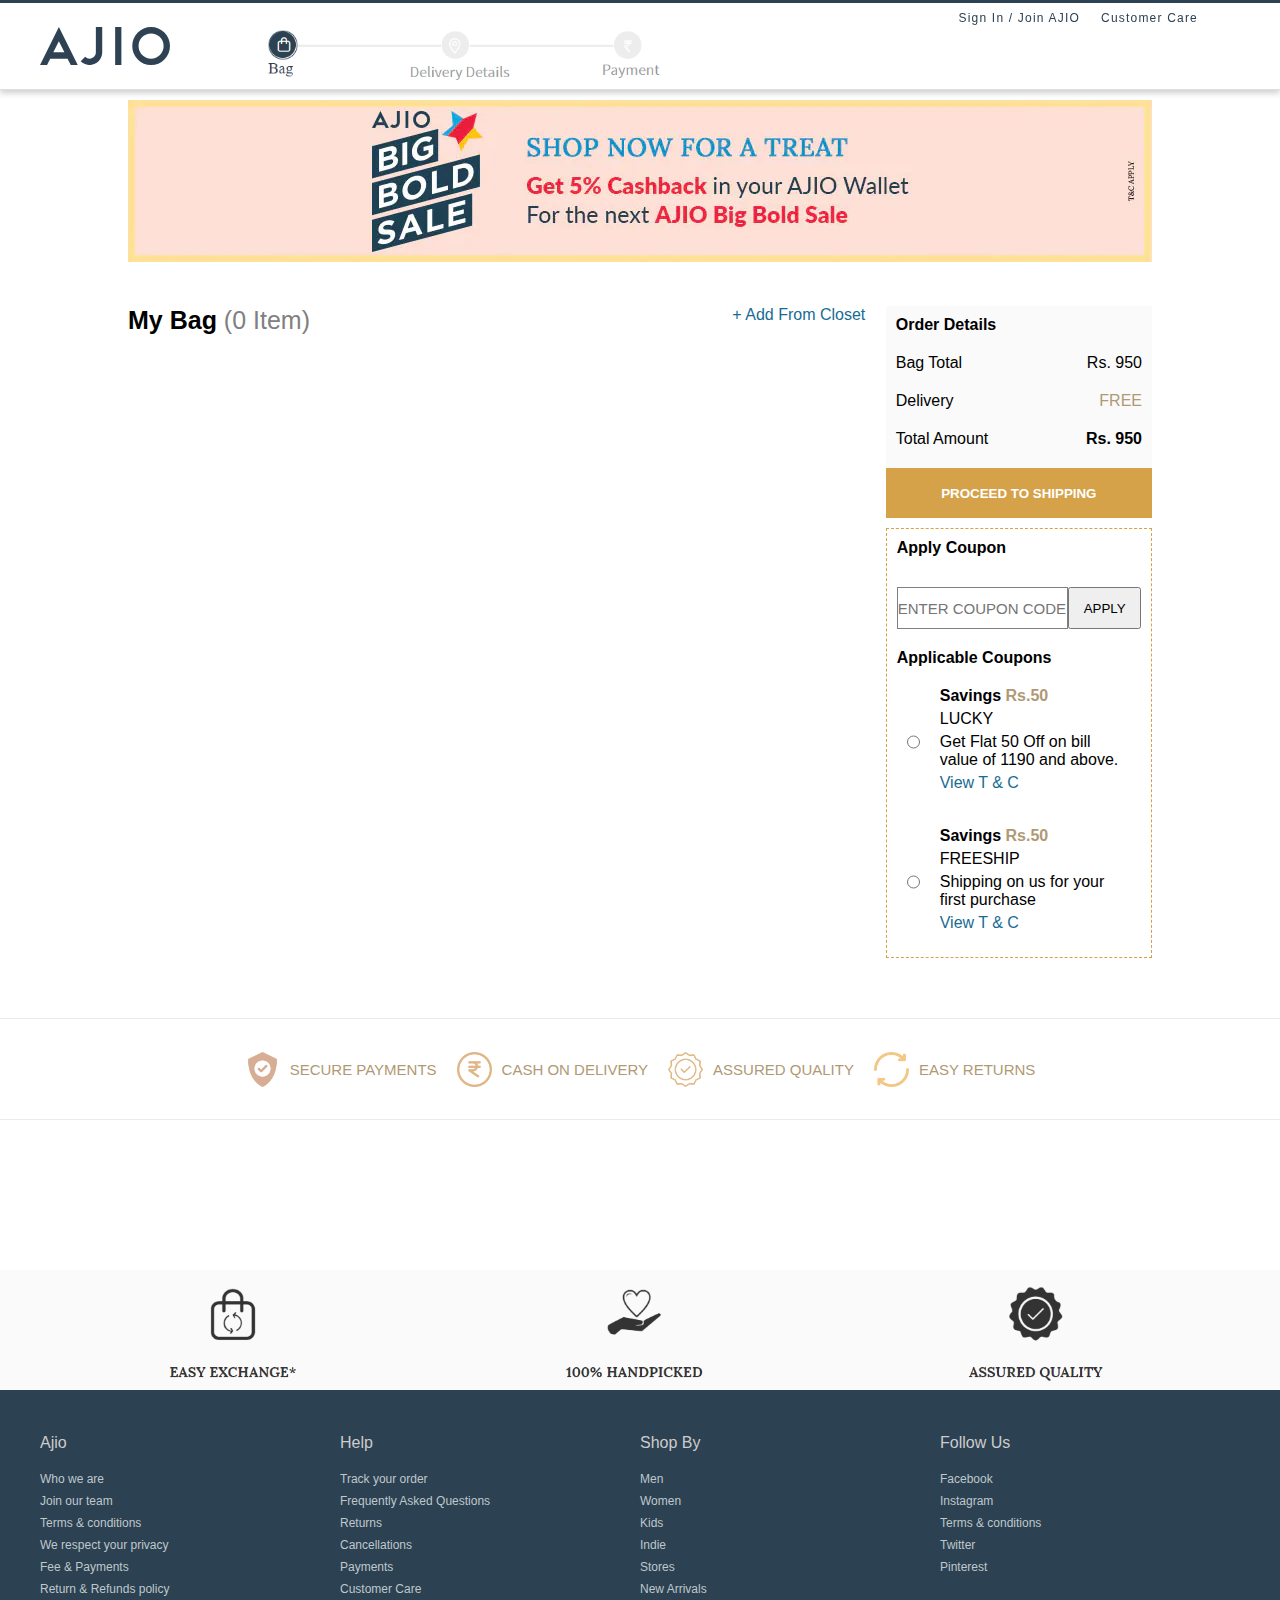
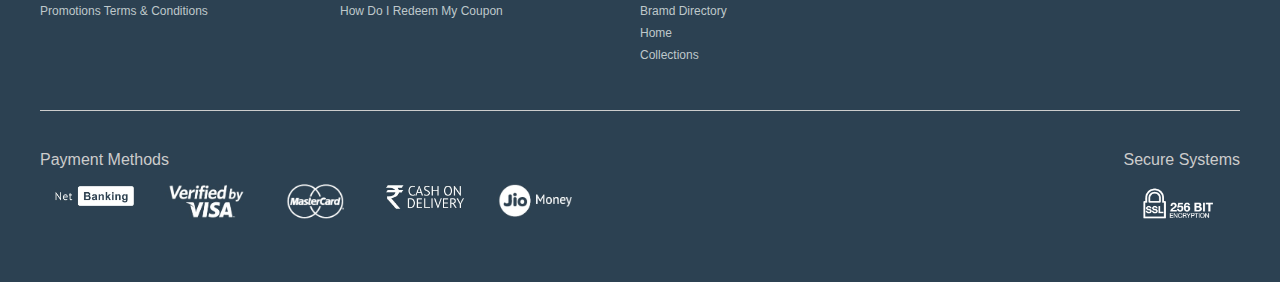
<file: cart.html>
<!DOCTYPE html>
<html lang="en">

<head>
    <meta charset="UTF-8">
    <meta http-equiv="X-UA-Compatible" content="IE=edge">
    <meta name="viewport" content="width=device-width, initial-scale=1.0">
    <title>Your Shopping Bag | AJIO</title>

    <link rel="stylesheet" href="css/style.css">
    <link rel="stylesheet" href="css/cart.css">
    <link rel="shortcut icon" href="images/favicon.ico" type="image/x-icon">
</head>


<body>
    <div class="header-container">
        <header>
            <div class="signin-customer-care">
                <ul>
                    <li>
                        <a href="#" id="username"></a>
                    </li>
                    <li onclick="showBox()">
                        <p id="signin">Sign In / Join AJIO</p>
                    </li>
                    <li onclick="signOut()">
                        <p id="signout">Sign Out</p>
                    </li>
                    <li>
                        <a href="#">Customer Care</a>
                    </li>
                </ul>
            </div>
            <div class="logo-box">
                <a href="index.html">
                    <img class="logo-img" src="images/Ajio-Logo.svg" alt="">
                </a>
            </div>

            <div class="nav">
                <img src="images/header/first.PNG" alt="">
            </div>
        </header>
    </div>

    <!--------------SignIn box start ---------->
    <div class="sign-in-container">
        <div class="sign-in-box">

            <div onclick="hideBox()" class="close">X</div>


            <h2 class="box-heading top">Welocome to AJIO</h2>
            <h3 class="box-heading join">Join/Sign In using</h3>
            <div class="link-box">
                <div class="fb"><img src="images/signInBox/fb.jpg" alt=""> Facebook</div>
                <div class="google"><img src="images/signInBox/google.jpg" alt=""> Google</div>
            </div>
            <div class="or">Or</div>
            <div class="line left"></div>
            <div class="line right"></div>
            <h3 class="box-heading small" id="inputHeading">Enter Mobile Number*</h3>

            <p id="warning"></p>
            <input type="text" id="number"><br>
            <div class="hide input-container" id="inputCont">
                <div class="radioBox" id="radioBox">Gender:
                    <label>
                        <input type="radio" name="radio-button" value="no" />
                        <span>Female</span>
                    </label>

                    <label>
                        <input type="radio" name="radio-button" value="no" />
                        <span>Male</span>
                    </label>
                </div>
                <input type="text" id="name" placeholder="Name"><br>
                <input type="text" id="email" placeholder="Email"><br>
                <input type="password" id="password" placeholder="Password">
            </div>
            <button onclick="goToSignUP()" class="continue" id="continueBtn">CONTINUE</button>
            <h3 class="box-heading lite">By Signing in, I agree to <span class="blue-span">Term and Conditions.</span>
            </h3>
        </div>
    </div>
    <!--------------SignIn box end ------------>
    <!-- Quantity popup starts -->

    <div class="quantity-container">
        <div class="quantity-box">
            <div class="sel-size">Select Size</div>

            <div class="size">
                <div class="sz" id="s">
                    <p>S</p>
                </div>
                <div class="sz" id="m">
                    <p>M</p>
                </div>
                <div class="sz" id="l">
                    <p>L</p>
                </div>
                <div class="sz" id="xl">
                    <p>XL</p>
                </div>
            </div>


            <div class="sel-quat">Select Quantity</div>
            <div class="quantity-change">
                <div id="minus" onclick="decrease_quantity()">-</div>
                <div class="size">
                    <div class="sz qant">
                        <p>1</p>
                    </div>
                </div>
                <div id="add" onclick="increase_quantity()">+</div>
            </div>

            <div class="update-quantity" onclick="update_and_close(this.id)">UPDATE</div>
        </div>
    </div>

    <!-- Quantity popup ends -->

    <div id="blank"></div>


    <div id="ad">
        <img src="images/cart_images/cart2.webp" alt="">
    </div>

    <div class="empty-cart">
        <div class="empty-bag">Your Shopping Bag is Empty!</div>
        <div class="continue-shop-button" onclick="continue_shopping()">CONTINUE SHOPPING</div>
    </div>

    <div id="cart-product">
        <div class="column-1">
            <div class="bag-count">
                <div>My Bag <span id="item-count">(0 Item)</span></div>
                <div class="add-closet">+ Add From Closet</div>
            </div>
            <div id="item-card">
                <!-- <div class="product-show">
                    <img src="images/procuct_1_images/rayban3" alt="">
                    <a href="">Ray Ban - 0RB3671186/3160 UV-Protected Full-Rim Shield Sunglasses</a>
                    <div class="product-size">Size <span>OS</span> &or;</div>
                    <div class="cart-qty">Qty <span> 1</span> &or;</div>
                    <div class="delete">Delete</div>
                    <div class="amount">
                        <div class="total-amount">Rs. 950</div>
                        <div class="move">Move To Closet</div>
                    </div>
                </div> -->
            </div>
            <div class="add-more"></div>
        </div>
        <div class="column-2">
            <div class="bill">
                <div>Order Details</div>
                <div class="bag-total bill-card">
                    <div>Bag Total</div>
                    <div id="bag-item-amount">Rs. 950</div>
                </div>
                <div class="bag-delivery bill-card">
                    <div>Delivery</div>
                    <div id="bag-delivery-amount">FREE</div>
                </div>
                <div class="bag-total bill-card">
                    <div>Total Amount</div>
                    <div id="bag-total-amount">Rs. 950</div>
                </div>
                <button id="proceed-to-ship" onclick="open1()">PROCEED TO SHIPPING</button>
            </div>
            <div id="coupon">
                <div class="coupon-info">Apply Coupon</div>
                <div class="coupon-input">
                    <input type="text" placeholder="ENTER COUPON CODE" />
                    <button class="apply-coupon">APPLY</button>
                </div>

                <div class="coupon-available">
                    <div class="coupon-info">Applicable Coupons</div>
                    <div class="coupon-show">
                        <input type="radio" id="coupon1" name="coupon">
                        <label for="coupon">
                            <div class="coupon-saving">Savings <span>Rs.50</span></div>
                            <div>LUCKY</div>
                            <div>Get Flat 50 Off on bill value of 1190 and above.</div>
                            <div class="link">View T & C</div>
                        </label>
                    </div>
                    <div class="coupon-show">
                        <input type="radio" id="coupon1" name="coupon">
                        <label for="coupon">
                            <div class="coupon-saving">Savings <span>Rs.50</span> </div>
                            <div>FREESHIP</div>
                            <div>Shipping on us for your first purchase</div>
                            <div class="link">View T & C</div>
                        </label>
                    </div>
                </div>
            </div>
        </div>
    </div>

    <div class="bottom-bar">
        <div class="bottom-bar-info">
            <img src="images/cart_images/secure-payment.png" alt="">
            <div>SECURE PAYMENTS</div>
        </div>
        <div class="bottom-bar-info">
            <img src="images/cart_images/rupee.png" alt="">
            <div>CASH ON DELIVERY</div>
        </div>
        <div class="bottom-bar-info">
            <img src="images/cart_images/quality.png" alt="">
            <div>ASSURED QUALITY</div>
        </div>
        <div class="bottom-bar-info">
            <img src="images/cart_images/return.png" alt="">
            <div>EASY RETURNS</div>
        </div>
    </div>
    <!---------------------- Footer start ----------------->
    <footer>
        <div><img style="min-width:1263px; width: 100%;" src="images/stripe/above-footer.png" alt=""></div>
        <div class="menu_item">
            <div class="item_list">
                <div class="headline">Ajio</div>
                <div class="ftr_items">
                    <a href="">Who we are</a>
                    <a href="">Join our team</a>
                    <a href="">Terms & conditions</a>
                    <a href="">We respect your privacy</a>
                    <a href="">Fee & Payments</a>
                    <a href="">Return & Refunds policy</a>
                    <a href="">Promotions Terms & Conditions</a>
                </div>
            </div>
            <div class="item_list">
                <div class="headline">Help</div>
                <div class="ftr_items">
                    <a href="">Track your order</a>
                    <a href="">Frequently Asked Questions</a>
                    <a href="">Returns</a>
                    <a href="">Cancellations</a>
                    <a href="">Payments</a>
                    <a href="">Customer Care</a>
                    <a href="">How Do I Redeem My Coupon</a>
                </div>
            </div>
            <div class="item_list">
                <div class="headline">Shop By</div>
                <div class="ftr_items">
                    <a href="">Men</a>
                    <a href="">Women</a>
                    <a href="">Kids</a>
                    <a href="">Indie</a>
                    <a href="">Stores</a>
                    <a href="">New Arrivals</a>
                    <a href="">Bramd Directory</a>
                    <a href="">Home</a>
                    <a href="">Collections</a>
                </div>
            </div>
            <div class="item_list">
                <div class="headline">Follow Us</div>
                <div class="ftr_items">
                    <a href="">Facebook</a>
                    <a href="">Instagram</a>
                    <a href="">Terms & conditions</a>
                    <a href="">Twitter</a>
                    <a href="">Pinterest</a>
                </div>
            </div>
        </div>

        <div id="payment">
            <div id="payment_method">
                <div class="pay_title">
                    <p>Payment Methods</p>
                </div>
                <div class="pay_logo">
                    <div class="pay_img">
                        <a href=""><img src="images/footer/net_banking.jpg" alt=""></a>
                    </div>
                    <div class="pay_img">
                        <a href=""><img src="images/footer/visa.jpg" alt=""></a>
                    </div>
                    <div class="pay_img">
                        <a href=""><img src="images/footer/master_card.jpg" alt=""></a>
                    </div>
                    <div class="pay_img">
                        <a href=""><img src="images/footer/cash_on_delivery.jpg" alt=""></a>
                    </div>
                    <div class="pay_img">
                        <a href=""><img src="images/footer/jio_money.jpg" alt=""></a>
                    </div>
                </div>
            </div>
            <div id="secure_payment">
                <div class="pay_title">
                    <p>Secure Systems</p>
                </div>
                <div class="pay_img">
                    <a href="">
                        <img class="ssl-img" src="images/footer/ssl.png" alt="">
                    </a>
                </div>
            </div>
        </div>
    </footer>
    <!--------------------- Footer end ------------------->
</body>

</html>

<script src="js/cart.js"></script>
<script src="js/header.js"></script>
</file>
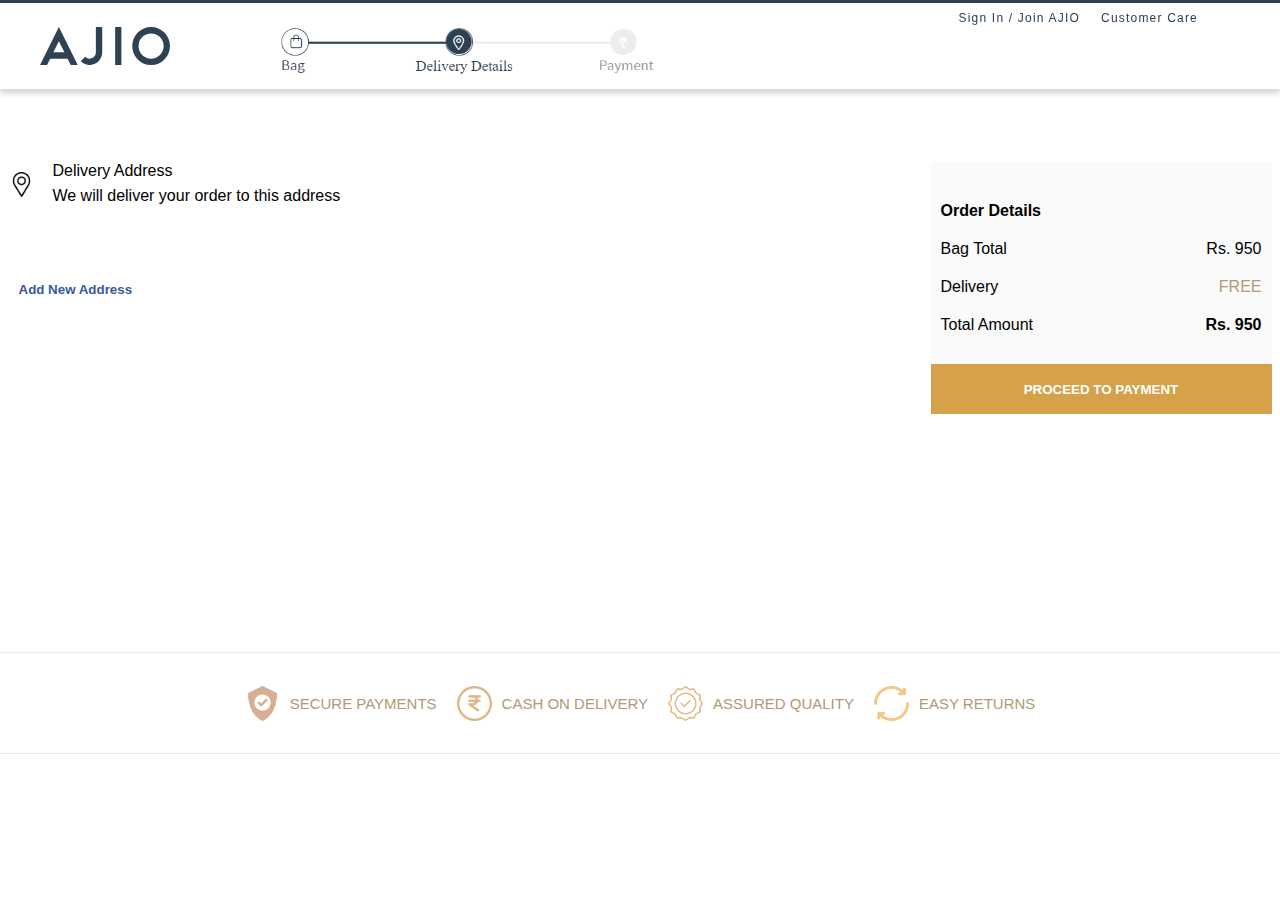
<file: cart_details.html>
<!DOCTYPE html>
<html lang="en">

<head>
    <title>Cart Details</title>
    <link rel="stylesheet" href="css/style.css">
    <link rel="stylesheet" href="css/cart_details.css">
    <link rel="shortcut icon" href="images/favicon.ico" type="image/x-icon">
    <link rel="stylesheet" href="https://use.fontawesome.com/releases/v5.15.3/css/all.css"
        integrity="sha384-SZXxX4whJ79/gErwcOYf+zWLeJdY/qpuqC4cAa9rOGUstPomtqpuNWT9wdPEn2fk" crossorigin="anonymous">
</head>

<body>
    <div class="header-container">
        <header>
            <div class="signin-customer-care">
                <ul>
                    <li>
                        <a href="#" id="username"></a>
                    </li>
                    <li onclick="showBox()">
                        <p id="signin">Sign In / Join AJIO</p>
                    </li>
                    <li onclick="signOut()">
                        <p id="signout">Sign Out</p>
                    </li>
                    <li>
                        <a href="#">Customer Care</a>
                    </li>
                </ul>
            </div>
            <div class="logo-box">
                <a href="index.html">
                    <img class="logo-img" src="images/Ajio-Logo.svg" alt="">
                </a>
            </div>

            <div class="nav">
                <img src="images/header/two.PNG" alt="">
            </div>
        </header>
    </div>

    <!--------------SignIn box start ---------->
    <div class="sign-in-container">
        <div class="sign-in-box">

            <div onclick="hideBox()" class="close">X</div>


            <h2 class="box-heading top">Welocome to AJIO</h2>
            <h3 class="box-heading join">Join/Sign In using</h3>
            <div class="link-box">
                <div class="fb"><img src="images/signInBox/fb.jpg" alt=""> Facebook</div>
                <div class="google"><img src="images/signInBox/google.jpg" alt=""> Google</div>
            </div>
            <div class="or">Or</div>
            <div class="line left"></div>
            <div class="line right"></div>
            <h3 class="box-heading small" id="inputHeading">Enter Mobile Number*</h3>

            <p id="warning"></p>
            <input type="text" id="number"><br>
            <div class="hide input-container" id="inputCont">
                <div class="radioBox" id="radioBox">Gender:
                    <label>
                        <input type="radio" name="radio-button" value="no" />
                        <span>Female</span>
                    </label>

                    <label>
                        <input type="radio" name="radio-button" value="no" />
                        <span>Male</span>
                    </label>
                </div>
                <input type="text" id="name" placeholder="Name"><br>
                <input type="text" id="email" placeholder="Email"><br>
                <input type="password" id="password" placeholder="Password">
            </div>
            <button onclick="goToSignUP()" class="continue" id="continueBtn">CONTINUE</button>
            <h3 class="box-heading lite">By Signing in, I agree to <span class="blue-span">Term and Conditions.</span>
            </h3>
        </div>
    </div>
    <!--------------SignIn box end ------------>
    <!-- main body container starts -->

    <div class="main-container">
        <div class="del-address">
            <div class="address-show">
                <img src="images/cart_images/placeholder.png" alt="">
                <div>
                    <div>Delivery Address</div>
                    <div>We will deliver your order to this address</div>
                </div>
            </div>
            <div id="new_address"></div>
            <button id="add-new-address">Add New Address</button>
        </div>
        <div class="total-bill">
            <div class="bill">
                <div>Order Details</div>
                <div class="bag-total bill-card">
                    <div>Bag Total</div>
                    <div id="bag-item-amount">Rs. 950</div>
                </div>
                <div class="bag-delivery bill-card">
                    <div>Delivery</div>
                    <div id="bag-delivery-amount">FREE</div>
                </div>
                <div class="bag-total bill-card">
                    <div>Total Amount</div>
                    <div id="bag-total-amount">Rs. 950</div>
                </div>
                <button onclick="goToPayment()" id="proceed-to-ship">PROCEED TO PAYMENT</button>
            </div>
        </div>
    </div>

    <!-- main body container ends -->

    <!-- Address add/update pop up starts -->

    <div class="change_address">
        <div class="container">
            <h1 id="close">+</h1>
            <h3>Add new address</h3>
            <form>
                <div class="inputbox">
                    <input id="input1" type="text" autocomplete="no" placeholder="Name*">
                </div>
                <div class="inputbox">
                    <input id="input2" type="number" value="Shubahm" placeholder="Mobile*">
                </div>
                <div class="inputbox">
                    <input id="input3" type="text" value="8954686319" placeholder="Pincode*">
                </div>
                <div class="inputbox">
                    <input id="input4" type="text" placeholder="Locality / Area / Street*">
                </div>
                <div class="inputbox">
                    <input id="input5" type="text" placeholder="Flat Number / Building Name*">
                </div>
                <div class="inputbox">
                    <input id="input6" type="text" placeholder="Landmark">
                </div>
                <div class="inputbox">
                    <input id="input7" type="text" placeholder="District / City*">
                </div>
                <div class="inputbox">
                    <input id="input8" type="text" placeholder="State*">
                </div>
                <div>
                    <h4>Address Type</h4>
                    <div>
                        <input type="radio"> Home
                        <input type="radio"> Work
                        <input type="radio"> Others
                    </div>
                    <div>
                        <input type="checkbox"> Make as default Address
                    </div>
                </div>
            </form>
            <div>
                <button id="button">Add</button>
                <button onclick="closePage()">Save</button>
            </div>
        </div>
    </div>

    <!-- Address add/update pop up ends -->
    <footer>
        <div class="bottom-bar">
            <div class="bottom-bar-info">
                <img src="images/cart_images/secure-payment.png" alt="">
                <div>SECURE PAYMENTS</div>
            </div>
            <div class="bottom-bar-info">
                <img src="images/cart_images/rupee.png" alt="">
                <div>CASH ON DELIVERY</div>
            </div>
            <div class="bottom-bar-info">
                <img src="images/cart_images/quality.png" alt="">
                <div>ASSURED QUALITY</div>
            </div>
            <div class="bottom-bar-info">
                <img src="images/cart_images/return.png" alt="">
                <div>EASY RETURNS</div>
            </div>
        </div>
    </footer>
</body>


</html>
<script>
    var btn = document.getElementById("add-new-address").addEventListener('click', function () {
        document.querySelector('.change_address').style.display = 'flex'
    })

    let close = document.getElementById('close');
    close.addEventListener('click',closePage);
    function closePage(){
        document.querySelector('.change_address').style.display = 'none'
    }

    var button = document.getElementById('button')
    var new_address = document.getElementById('new_address')
    var id = 0

    function taking_input() {
        var name = document.getElementById('input1').value
        var mobile = document.getElementById('input2').value
        var pincode = document.getElementById('input3').value
        var locality = document.getElementById('input4').value
        var flat = document.getElementById('input5').value
        var landmark = document.getElementById('input6').value
        var city = document.getElementById('input7').value
        var state = document.getElementById('input8').value
        id++
        var div = document.createElement('div')
        div.setAttribute('class', 'address_grid')
        div.innerHTML =
            `<h4>${name}</h4>
            <p>${flat}, ${landmark},</p>
            <p>${locality},</p>
            <p>${city}, ${state},</p>
            <p>India - ${pincode}</p>
            <h5>Phone : ${mobile}</h5>`

        if (id <= 6) {
            new_address.appendChild(div)
        }

    }
    button.addEventListener('click', taking_input)

    function goToPayment() {
        let loginUser = JSON.parse(localStorage.getItem('status'));
        if(loginUser[0].login==true){
            window.location.href = 'payment.html'
        }
        else{
            showBox()
        }
    }

    function final_bill() {
        let data = JSON.parse(localStorage.getItem('bill'));
        let total = data[0];
        let del = data[1];
        let total_amount = data[2];

        let bag_total = document.getElementById('bag-item-amount');
        let bag_del = document.getElementById('bag-delivery-amount');
        let bag_final = document.getElementById('bag-total-amount');

        bag_total.innerHTML = `Rs. ${total}`;

        if (del != 'FREE') {
            bag_del.innerHTML = `Rs. ${del}`;
        }
        else {
            bag_del.innerHTML = `${del}`;
        }

        bag_final.innerHTML = `Rs. ${total_amount}`;
    }

    final_bill();
</script>
<script src="js/header.js"></script>
</file>
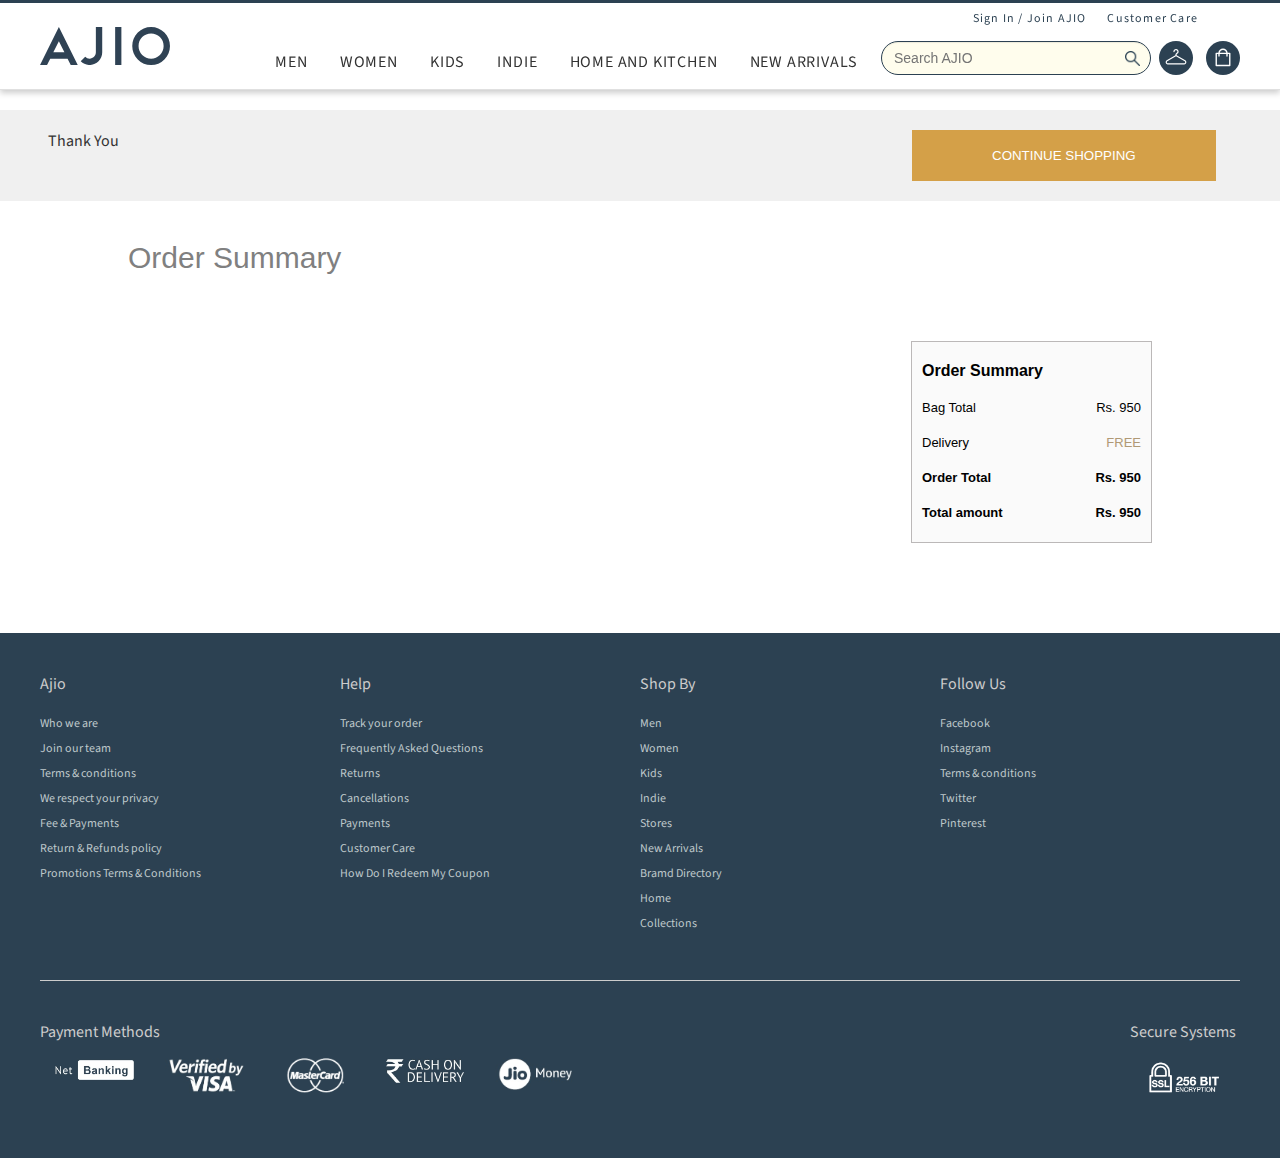
<file: order.html>
<!DOCTYPE html>
<html lang="en">

<head>
    <meta charset="UTF-8">
    <meta http-equiv="X-UA-Compatible" content="IE=edge">
    <meta name="viewport" content="width=device-width, initial-scale=1.0">
    <link href="https://fonts.googleapis.com/css2?family=Source+Sans+Pro:wght@200;300;400;600;700&display=swap"
        rel="stylesheet">
    <link rel="stylesheet" href="css/style.css">
    <link rel="stylesheet" href="css/order.css">
    <link rel="shortcut icon" href="images/favicon.ico" type="image/x-icon">
    <title>Order</title>
</head>

<body>
    <div class="header-container">
        <header>
            <div class="signin-customer-care">
                <ul>
                    <li>
                        <a href="#" id="username"></a>
                     </li>
                    <li onclick="showBox()">
                        <p id="signin" >Sign In / Join AJIO</p>
                     </li>
                    <li onclick="signOut()">
                        <p id="signout" >Sign Out</p>
                     </li>
                    <li>
                        <a href="#">Customer Care</a>
                     </li>
                 </ul>
            </div>
            <div class="logo-box">
                <a href="index.html">
                    <img class="logo-img" src="images/Ajio-Logo.svg" alt="">
                </a>
            </div>

            <div class="nav">
                <div class="left-nav">
                    <ul>
                        <!-- Men Category -->
                        <li onmouseover="showMenu('menItems') " onmouseout="hideMenu('menItems')">
                            <a href="men.html">MEN</a>
                            <div class="hover-menu-container" id="menItems">
                                <div>
                                    <div>
                                        <span>Shop By:</span>
                                    </div>
                                    <div class="cat-dropdown">
                                        <a href="#">CATEGORIES</a>
                                        <div class="content-box" id="catContent">
                                            <div>
                                                <ul><a href="product_page.html" target="blank"> New In: Collections </a></ul>
                                                <ul><a href="#" onclick="setProducts('men','Clothes for Men')"> New In: Clothing </a></ul>
                                                <ul><a href="#" onclick="setProducts('shoes','Footwear for  men')"> New In: Footwear & Accs </a></ul>
                                                <ul><a href="#" onclick="setProducts('men','International brands')"> International Brands </a></ul>
                                                <ul><a href="#" onclick="setProducts('shirts','Western Wear')"> Western Wear
                                                    <li> <a href="product_page.html" target="blank">Jackets & Coats </a></li>
                                                    <li> <a href="#"  href="#" onclick="setProducts('jeans','Jeans')">Jeans </a></li>
                                                    <li> <a href="#" href="#" onclick="setProducts('shirts','Shirts')">Shirts </a></li>
                                                    <li> <a href="#" onclick="setProducts('jeans','Jeans')">Shorts & 3/4ths </a></li>
                                                    <li> <a href="#" href="#" onclick="setProducts('shirts','T-shirts/Shirts')">Sweatshirts & Hoodies </a></li>
                                                    <li> <a href="#" href="#" onclick="setProducts('jeans','Jeans')">Track Pants </a></li>
                                                    <li> <a href="#" href="#" onclick="setProducts('jeans','Jeans')">Trousers & Pants </a></li>
                                                    <li> <a href="#" href="#" onclick="setProducts('shirts','T-shirts/Shirts')">T-Shirts </a></li>
                                                 </a></ul>
                                                <ul><a href="#" onclick="setProducts('kurtas','Kurtas')"> Ethnic & Festive
                                                    <li> <a href="#" onclick="setProducts('kurtas','Kurtas')">Kurtas </a></li>
                                                    <li> <a href="#" onclick="setProducts('kurtas','Kurtas')">Nehru Jackets </a></li>
                                                    <li> <a href="#" href="#" href="#" onclick="setProducts('shirts','Shirts')">Shirts </a></li>
                                                 </a></ul>
                                            </div>
                                            <div>
                                                <ul><a href="#"onclick="setProducts('shoes','Shoes for Men')"> Footwear
                                                    <li> <a href="#" onclick="setProducts('shoes','Shoes for Men')">Casual Shoes </a></li>
                                                    <li> <a href="#" onclick="setProducts('shoes','Shoes for Men')">Flip-Flops & Slippers </a></li>
                                                    <li> <a href="#" onclick="setProducts('shoes','Shoes for Men')">Formal Shoes </a></li>
                                                    <li> <a href="#" onclick="setProducts('shoes','Shoes for Men')">Sandals </a></li>
                                                    <li> <a href="#" onclick="setProducts('shoes','Shoes for Men')">Sneakers </a></li>
                                                    <li> <a href="#" onclick="setProducts('shoes','Shoes for Men')">Sports Shoes </a></li>
                                                 </a></ul>
                                                <ul><a href="#"> Night & Loungwear </a></ul>
                                                <ul><a href="#"> Innerwear
                                                    <li> <a href="#">Briefs </a></li>
                                                    <li> <a href="#">Trunks & Boxers </a></li>
                                                    <li> <a href="#">Vests </a></li>
                                                 </a></ul>
                                            </div>
                                            <div>
                                                <ul><a href="#"> Accessories
                                                    <li> <a href="#">Backpacks </a></li>
                                                    <li> <a href="#">Bag & Wallets </a></li>
                                                    <li> <a href="#">Belts </a></li>
                                                    <li> <a href="#">Caps & Hats </a></li>
                                                    <li> <a href="#">Fashion Accessories </a></li>
                                                    <li> <a href="#">Socks </a></li>
                                                    <li> <a href="#">Sunglasses & Frames </a></li>
                                                    <li> <a href="#">Wallets </a></li>
                                                    <li> <a href="#">Watches </a></li>
                                                 </a></ul>
                                                <ul><a href="#"> Winterwear </a></ul>
                                                <ul><a href="#"> Precious Jewellery </a></ul>
                                                <ul><a href="#"> Home & Kitchen </a></ul>
                                                <ul><a href="#"> Featured
                                                    <li> <a href="#">Bags Under 1499 </a></li>
                                                    <li> <a href="#">Footwear Under 1499 </a></li>
                                                    <li> <a href="#">Jeans Under 1199 </a></li>
                                                    <li> <a href="#">Shorts & 3/4ths Under 699 </a></li>
                                                 </a></ul>
                                            </div>
                                            <div>
                                                <ul><a href="#"> #Ajiorecommends
                                                    <li> <a href="#">Denimology </a></li>
                                                    <li> <a href="#">Graphic Archive </a></li>
                                                    <li> <a href="#">Play Time </a></li>
                                                 </a></ul>
                                            </div>
                                        </div>
                                    </div>
                                    <div class="brands-dropdown" onmouseover="showMenu('manBrandContent')" onmouseout="hideMenu('manBrandContent')">
                                        <a href="#">BRANDS</a>
                                        <div class="content-box brand-content" id="manBrandContent">
                                            <div>
                                                <ul><a href="index.html"> Ajio Own </a></ul>
                                                <ul><a href="#">Ajio Gold Brands</a>
                                                        <li> <a href="#">Armani Exchange </a></li>
                                                        <li> <a href="#">G Star Raw </a></li>
                                                        <li> <a href="#">Gas </a></li>
                                                        <li> <a href="#">Replay</a></li>
                                                        <li> <a href="#">Scotch & Soda</a></li>
                                                        <li> <a href="#">Steve Madden </a></li>
                                                        <li> <a href="#">Superdry</a></li>
                                                    </ul>
                                                <ul><a href="#"> Exclusive Brands</a>
                                                        <li> <a href="#">DNMX </a></li>
                                                        <li> <a href="#">John Players </a></li>
                                                        <li> <a href="#">Netplay</a></li>
                                                        <li> <a href="#">Netplay</a></li>
                                                        <li> <a href="#">Network</a></li>
                                                        <li> <a href="#">Altheory</a></li>
                                                        <li> <a href="#">Teamspirit</a></li>
                                                    </ul>
                                            </div>
                                            <div>
                                                <ul><a href="#"> International brands</a>
                                                        <li> <a href="#">Aeropostale #USA </a></li>
                                                        <li> <a href="#">Alcott #Italy </a></li>
                                                        <li> <a href="#">Brave Soul #UK </a></li>
                                                        <li> <a href="#">French Connection</a></li>
                                                        <li> <a href="#">Guess </a></li>
                                                    </ul>
                                                <ul><a href="#" onclick="setProducts('shoes','Shoes for Men')">Footwear</a>
                                                        <li> <a href="#">ADIDAS</a></li>
                                                        <li> <a href="#">Campus</a></li>
                                                        <li> <a href="#">Crocs</a></li>
                                                        <li> <a href="#">Nike</a></li>
                                                        <li> <a href="#">Puma</a></li>
                                                        <li> <a href="#">Red Tape</a></li>
                                                        <li> <a href="#">Reebok</a></li>
                                                        <li> <a href="#">Sketchers</a></li>
                                                        <li> <a href="#">UCB</a></li>
                                                        <li> <a href="#">Woodland</a></li>
                                                    </ul>
                                            </div>
                                            <div>
                                                <ul><a href="#">Western Wear</a>
                                                        <li> <a href="#">Allen Solly</a></li>
                                                        <li> <a href="#">FLYING MACHINE</a></li>
                                                        <li> <a href="#">GAP</a></li>
                                                        <li> <a href="#">Hubberholme</a></li>
                                                        <li> <a href="#">Jack & Jones</a></li>
                                                        <li> <a href="#">LEVIS</a></li>
                                                        <li> <a href="#">Louis Philippe</a></li>
                                                        <li> <a href="#">Mufti</a></li>
                                                        <li> <a href="#">Peter England</a></li>
                                                        <li> <a href="#">Puma</a></li>
                                                        <li> <a href="#">SPIKAR</a></li>
                                                        <li> <a href="#">Tommy Hilfiger</a></li>
                                                        <li> <a href="#">US Polo Assn</a></li>
                                                        <li> <a href="#">United Colors Of Benetton</a></li>
                                                    </ul>
                                                <ul><a href="#">A-Z Brands</a></ul>
                                            </div>
                                            <div>
                                                <ul><a href="#">Innerwear</a>
                                                        <li> <a href="#">Calvin Klein Underwear</a></li>
                                                        <li> <a href="#">Jockey</a></li>
                                                        <li> <a href="#">LUX Cozi</a></li>
                                                        <li> <a href="#">Playboy</a></li>
                                                </ul>
                                                <ul><a href="#">Accessories</a>
                                                        <li> <a href="#">ADIDAS</a></li>
                                                        <li> <a href="#">Allen Solly</a></li>
                                                        <li> <a href="#">Chris Kate</a></li>
                                                        <li> <a href="#">F Gear</a></li>
                                                        <li> <a href="#">LEVIS</a></li>
                                                        <li> <a href="#">Louis Philippe</a></li>
                                                        <li> <a href="#">Puma</a></li>
                                                        <li> <a href="#">Rayban</a></li>
                                                        <li> <a href="#">United Colors Of Benetton</a></li>
                                                        <li> <a href="#">Van Heusen</a></li>
                                                        <li> <a href="#">Woodland</a></li>
                                                </ul>
                                            </div>
                                        </div>
                                    </div>
                                </div>
                            </div>
                        </li>
                        <!-- Women Category -->
                        <li onmouseover="showMenu('womenItems') " onmouseout="hideMenu('womenItems')">
                            <a href="#">WOMEN</a>
                            <div class="hover-menu-container" id="womenItems">
                                <div>
                                    <div>
                                        <span>Shop By:</span>
                                    </div>
                                    <div class="cat-dropdown">
                                        <a href="#">CATEGORIES</a>
                                        <div class="content-box" id="catContent">
                                            <div>
                                                <ul><a href="#" onclick="setProducts('women','Clothes for women')">NEW In: Collections</a></ul>
                                                <ul><a href="#" onclick="setProducts('women','Clothes for women')">New In: Clothing </a></ul>
                                                <ul><a href="#">New In: Footwear & Accs </a></ul>
                                                <ul><a href="#" onclick="setProducts('women','Clothes for women')">International Brands </a></ul>
                                                <ul><a href="#" onclick="setProducts('women','Clothes for women')">Western Wear</a>
                                                        <li> <a href="#">Tops</a></li>
                                                        <li> <a href="#">T-Shirts</a></li>
                                                        <li> <a href="#">Jeans & Jeggings</a></li>
                                                        <li> <a href="#" onclick="setProducts('dress','Dresses for women')">Dresses</a></li>
                                                        <li> <a href="#">Trousers & Pants</a></li>
                                                        <li> <a href="#">Shirts</a></li>
                                                        <li> <a href="#">Track Pants</a></li>
                                                        <li> <a href="#">Skirts & Shorts</a></li>
                                                        <li> <a href="#">Jackets & Coats</a></li>
                                                        <li> <a href="#" onclick="setProducts('dress','Dresses for women')">Jumpsuits & Playsuits</a></li>
                                                        <li> <a href="#" onclick="setProducts('dress','Dresses for women')">Shrugs & Boleros</a></li>
                                                        <li> <a href="#">Sweatshirts & Hoodies</a></li>
                                                        <li> <a href="#">Sweaters & Cardigans</a></li>
                                                </ul>
                                            </div>
                                            <div>
                                                <ul><a href="#" onclick="setProducts('saree','Ethnic Wear')">Ethnic Wear</a>
                                                        <li> <a href="#" onclick="setProducts('kurtis','Kurtas')">Kurtas </a></li>
                                                        <li> <a href="#">Salwars & Churidars</a></li>
                                                        <li> <a href="#" onclick="setProducts('kurtis','Kurtis')">Kurtis & Tunics</a></li>
                                                        <li> <a href="#" onclick="setProducts('saree','Sarees')">Sarees</a></li>
                                                        <li> <a href="#">Dupattas</a></li>
                                                        <li> <a href="#" onclick="setProducts('dress','Dresses for women')">Dress Material</a></li>
                                                        <li> <a href="#" onclick="setProducts('kurtis','Kurta Suit Sets')">Kurta Suit Sets</a></li>
                                                        <li> <a href="#">Blouses</a></li>
                                                        <li> <a href="#">Leggings</a></li>
                                                        <li> <a href="#">Jackets & Shrugs</a></li>
                                                        <li> <a href="#">Skirt & Ghagras</a></li>
                                                        <li> <a href="#">Shawls & Wraps</a></li>
                                                        <li> <a href="#">Palazzos & Culottes</a></li>
                                                    </ul>
                                                <ul><a href="#">Lingerie Innerwear</a>
                                                        <li> <a href="#">Bras</a></li>
                                                        <li> <a href="#">Panties</a></li>
                                                        <li> <a href="#">Camisoles & Slips</a></li>
                                                </ul>
                                            </div>
                                            <div>
                                                <ul><a href="#">Winterwea</a></ul>
                                                <ul><a href="#">Precious Jewellery</a></ul>
                                                <ul><a href="#">Home & Kitchen</a></ul>
                                                <ul><a href="#">Night & Loungwear</a></ul>
                                                <ul><a href="#">Athleisure</a></ul>
                                                <ul><a href="#">Plus Size</a></ul>
                                                <ul><a href="#">Fusion Wear</a>
                                                        <li> <a href="#" onclick="setProducts('dress','Dresses for women')">Dresses & Growns</a></li>
                                                        <li> <a href="#" onclick="setProducts('kurtis','Kurtas')">Kurtas</a></li>
                                                        <li> <a href="#" onclick="setProducts('kurtis','Kurtis')">Kurtis & Tunics</a></li>
                                                        <li> <a href="#">Pants & Shorts</a></li>
                                                        <li> <a href="#">Jackets & Shrugs</a></li>
                                                        <li> <a href="#">Shirts, Tops & Tunics</a></li>
                                                </ul>
                                                <ul><a href="#">Fashion Jewellery</a></ul>
                                                <ul><a href="#">Bags, Belts & Wallets</a></ul>

                                            </div>
                                            <div>
                                                <ul><a href="#">Footwear</a>
                                                        <li> <a href="#">Casual Shoes</a></li>
                                                        <li> <a href="#">Flat Sandals</a></li>
                                                        <li> <a href="#">Sports Shoes</a></li>
                                                        <li> <a href="#">Flip Flop & Slippers</a></li>
                                                        <li> <a href="#">Heeled Sandals</a></li>
                                                        <li> <a href="#">Heeled Shoes</a></li>
                                                        <li> <a href="#">Boots</a></li>
                                                    </ul>
                                                <ul><a href="#">Sunglasses & Frames</a></ul>
                                                <ul><a href="#">Watches</a></ul>
                                                <ul><a href="#">Featured</a>
                                                    <li><a href="#" onclick="setProducts('dress','Dresses for women')">Dresses Under 999</a></li>
                                                    <li><a href="#">Footwear Under 799</a></li>
                                                    <li><a href="#" onclick="setProducts('saree','Sarees')">Sarees Under 799</a></li>
                                                    <li><a href="#">Tops Under 499</a></li>
                                                </ul>
                                                <ul><a href="#">#Ajiorecommends</a>
                                                    <li><a href="#">Handcrafted Chic</a></li>
                                                    <li><a href="#">Print-Astic All Day</a></li>
                                                </ul>
                                            </div>
                                        </div>
                                    </div>
                                    <div class="brands-dropdown" onmouseover="showMenu('womenBrandContent')" onmouseout="hideMenu('womenBrandContent')">
                                        <a href="#">BRANDS</a>
                                        <div class="content-box brand-content" id="womenBrandContent">
                                            <div>
                                                <ul><a href="#" onclick="setProducts('women','Clothes for women')">AJIO Own</a>
                                                    <li> <a href="#">OUTRYT By Ajio</a></li>
                                                </ul>
                                                <ul><a href="#">Ajio Gold Brands</a>
                                                    <li> <a href="#">Armani Exchange </a></li>
                                                    <li> <a href="#">Dune London</a></li>
                                                    <li> <a href="#">Hunkemoller</a></li>
                                                    <li> <a href="#">Satya Paul</a></li>
                                                    <li> <a href="#">Scotch Soda</a></li>
                                                    <li> <a href="#">Steve Madden </a></li>
                                                    <li> <a href="#">Superdry</a></li>
                                                </ul>
                                                <ul><a href="#">Inernational Brands</a>
                                                    <li> <a href="#">Aeropostale</a></li>
                                                    <li> <a href="#">Brave Soul</a></li>
                                                    <li> <a href="#">Closet London</a></li>
                                                    <li> <a href="#">French Connection</a></li>
                                                    <li> <a href="#">Guess</a></li>
                                                    <li> <a href="#">Point Zero</a></li>
                                                    <li> <a href="#">TALLY WEiJL</a></li>
                                                </ul>
                                            </div>
                                            <div>
                                                <ul><a href="#" onclick="setProducts('women','Clothes for women')">Western Wear</a>
                                                    <li> <a href="#">Gap</a></li>
                                                    <li> <a href="#">Levis</a></li>
                                                    <li> <a href="#">Mark & Spencer</a></li>
                                                    <li> <a href="#">Miss Chase</a></li>
                                                    <li> <a href="#">Nike</a></li>
                                                    <li> <a href="#">Tommy Hilfiger</a></li>
                                                    <li> <a href="#">Vero Moda</a></li>
                                                </ul>
                                                <ul><a href="#" onclick="setProducts('saree','Sarees')">Ethnic Wear</a>
                                                    <li> <a href="#">Alena</a></li>
                                                    <li> <a href="#">Ishin</a></li>
                                                    <li> <a href="#">Jaipur Kurti</a></li>
                                                    <li> <a href="#">Rangmanch By Pantaloons</a></li>
                                                    <li> <a href="#">Biba</a></li>
                                                    <li> <a href="#">Imara</a></li>
                                                    <li> <a href="#">W</a></li>
                                                </ul>
                                                <ul><a href="#">Project Eve</a></ul>
                                                <ul><a href="#">Exclusive Brands</a></ul>

                                            </div>
                                            <div>
                                                <ul><a href="#">Fusion Wear</a>
                                                    <li> <a href="#">Gerua</a></li>
                                                    <li> <a href="#">Global Desi</a></li>
                                                    <li> <a href="#">Indya</a></li>
                                                </ul>
                                                <ul><a href="#">Footwear</a>
                                                    <li> <a href="#">Carlton London</a></li>
                                                    <li> <a href="#">Catwalk</a></li>
                                                    <li> <a href="#">Crocs</a></li>
                                                    <li> <a href="#">Hi Attitude</a></li>
                                                    <li> <a href="#">Marc Loire</a></li>
                                                    <li> <a href="#">Nike</a></li>
                                                    <li> <a href="#">Puma</a></li>
                                                    <li> <a href="#">Sketchers</a></li>
                                                </ul>
                                            </div>
                                            <div>
                                                <ul><a href="#">Accessories</a>
                                                    <li> <a href="#">Baggit</a></li>
                                                    <li> <a href="#">Carprese</a></li>
                                                    <li> <a href="#">Hidesign</a></li>
                                                    <li> <a href="#">Lavie</a></li>
                                                    <li> <a href="#">Mark & Keith</a></li>
                                                    <li> <a href="#">Zaveri Pearls</a></li>
                                                    
                                                </ul>
                                                <ul><a href="#">Lingerie Innerwear</a>
                                                    <li> <a href="#">Enamor</a></li>
                                                    <li> <a href="#">Jockey</a></li>
                                                    <li> <a href="#">Marks & Spencer</a></li>
                                                    <li> <a href="#">Triumph</a></li>
                                                    <li> <a href="#">Zivame</a></li>
                                                </ul>
                                                <ul><a href="#">A-Z Brands</a></ul>
                                            </div>
                                        </div>
                                    </div>
                                </div>
                            </div>
                        </li>
                        <!--  Kids Category -->
                        <li onmouseover="showMenu('kidsItems') " onmouseout="hideMenu('kidsItems')">
                            <a href="#">KIDS</a>
                            <div class="hover-menu-container" id="kidsItems">
                                <div>
                                    <div>
                                        <span>Shop By:</span>
                                    </div>
                                    <div class="cat-dropdown">
                                        <a href="#">CATEGORIES</a>
                                        <div class="content-box" id="catContent">
                                            <div>
                                                <ul><a href="index.html">NEW In: Collections</a></ul>
                                                <ul><a href="#">New In: Footwear & Accs </a></ul>
                                                <ul><a href="#">Innerwear & Sleepwear </a></ul>
                                                <ul><a href="#">Boys</a>
                                                    <li> <a href="#">Denims & Trousers</a></li>
                                                    <li> <a href="#">Joggers & Track Pants</a></li>
                                                    <li> <a href="#">Outerwear</a></li>
                                                    <li> <a href="#">Shirts</a></li>
                                                    <li> <a href="#">Shorts & 3/4ths</a></li>
                                                    <li> <a href="#">T-Shirts</a></li>
                                                </ul>
                                                <ul><a href="#">Shop By Age </a>
                                                    <li> <a href="#">0-2 Years</a></li>
                                                    <li> <a href="#">2-5 Years</a></li>
                                                    <li> <a href="#">5-10 Years</a></li>
                                                    <li> <a href="#">10-14 Years</a></li>
                                                </ul>
                                            </div>
                                            <div>
                                                <ul><a href="#">Featured</a>
                                                    <li> <a href="#">Denims Under 799</a></li>
                                                    <li> <a href="#">Shirts Under 599</a></li>
                                                    <li> <a href="#">Tshirts Under 399</a></li>
                                                </ul>
                                                <ul><a href="#">Girls</a>
                                                    <li> <a href="#">Dresses & Frocks</a></li>
                                                    <li> <a href="#">Jeans & Jeggings</a></li>
                                                    <li> <a href="#">Leggings</a></li>
                                                    <li> <a href="#">Outerwear</a></li>
                                                    <li> <a href="#">Skirts & Shorts</a></li>
                                                    <li> <a href="#">Tops & T-Shirts</a></li>
                                                </ul>
                                                <ul><a href="#">Shop By Age</a>
                                                    <li> <a href="#">2-5 Years</a></li>
                                                    <li> <a href="#">5-10 Years</a></li>
                                                    <li> <a href="#">10-14 Years</a></li>
                                                </ul>
                                                <ul><a href="#">Featured</a>
                                                    <li> <a href="#">Dresses Under 499</a></li>
                                                    <li> <a href="#">Tops Under 300</a></li>
                                                </ul>
                                            </div>
                                            <div>
                                                <ul><a href="#">Baby</a>
                                                    <li><a href="#">Sets</a></li>
                                                </ul>
                                                <ul><a href="#">Toys And Babycare</a>
                                                    <li> <a href="#">Action-Figurine & Collectibles</a></li>
                                                    <li> <a href="#">Creative & Education Toys</a></li>
                                                    <li> <a href="#">Gaming, Robots & Vehicles</a></li>
                                                    <li> <a href="#">Infants Toys</a></li>
                                                    <li> <a href="#">Role & Pretend Play</a></li>
                                                    <li> <a href="#">School, Party Supplies & Books</a></li>
                                                    <li> <a href="#">Soft Toys</a></li>
                                                    <li> <a href="#">Toy-Guns & Accessories</a></li>
                                                </ul>
                                                <ul><a href="#">Collections</a>
                                                    <li> <a href="#">Festive Dresses</a></li>
                                                    <li> <a href="#">Moto Racer</a></li>
                                                </ul>
                                                <ul><a href="#">Ajio Exclusives</a></ul>
                                                <ul><a href="#">Footwear & Accessories</a></ul>
                        
                                            </div>
                                            <div>
                                                <ul><a href="#">Featured</a>
                                                    <li> <a href="#">AJIO OWN</a></li>
                                                    <li> <a href="#">Crocs</a></li>
                                                    <li> <a href="#">Flying Machine Kids</a></li>
                                                    <li> <a href="#">MINI KLUB</a></li>
                                                    <li> <a href="#">Gini & Jony</a></li>
                                                    <li> <a href="#">Hamleys</a></li>
                                                    <li> <a href="#">Mothercare</a></li>
                                                    <li> <a href="#">Marks & Spencer</a></li>
                                                    <li> <a href="#">Pepe Jeans</a></li>
                                                    <li> <a href="#">Peppermint</a></li>
                                                    <li> <a href="#">UCB Kids</a></li>
                                                    <li> <a href="#">U.S.P.A Kids</a></li>
                                                    <li> <a href="#">MILA BABY</a></li>
                                                </ul>
                                                
                                            </div>
                                        </div>
                                    </div>
                                </div>
                            </div>
                        </li>
                         <!-- Indie catagory  -->
                        <li onmouseover="showMenu('indieItems') " onmouseout="hideMenu('indieItems')">
                            <a href="#">INDIE</a>
                            <div class="hover-menu-container" id="indieItems">
                                <div>
                                    <div>
                                        <span>Shop By:</span>
                                    </div>
                                    <div class="cat-dropdown">
                                        <a href="#">CATEGORIES</a>
                                        <div class="content-box" id="catContent">
                                            <div>
                                                <ul><a href="index.html">NEW In: Collections</a></ul>
                                                <ul><a href="#">New In: Sarees</a></ul>
                                                <ul><a href="#">New In: Jewellery</a></ul>
                                                <ul><a href="#">New In: Footwear & Accs</a></ul>
                                                <ul><a href="#">New In: Home</a></ul>
                                                <ul><a href="#">Clothing</a>
                                                    <li> <a href="#">Sarees</a></li>
                                                    <li> <a href="#">Kurtas</a></li>
                                                    <li> <a href="#">Dresses</a></li>
                                                    <li> <a href="#">Tops & Tunics</a></li>
                                                    <li> <a href="#">Dupattas</a></li>
                                                    <li> <a href="#">Dress Materials</a></li>
                                                    <li> <a href="#">Blouses & Blouses Fabrics</a></li>
                                                    <li> <a href="#">Pants, Skirts & Palazzos</a></li>
                                                </ul>
                                                <ul><a href="#">Footwear</a>
                                                    <li> <a href="#">Chappals</a></li>
                                                    <li> <a href="#">Juttis</a></li>
                                                </ul>
                                            </div>
                                            <div>
                                                <ul><a href="#">Fashion Jewellery</a>
                                                    <li> <a href="#">Bangles & Bracelets</a></li>
                                                    <li> <a href="#">Earrings & Rings</a></li>
                                                    <li> <a href="#">Necklaces & Pendants</a></li>
                                                </ul>
                                                <ul><a href="#">Accessories</a>
                                                    <li> <a href="#">Bags & Belts</a></li>
                                                    <li> <a href="#">Shawls & Wraps</a></li>
                                                    <li> <a href="#">Stoles & Scarves</a></li>
                                                </ul>
                                                <ul><a href="#">Menswear</a>
                                                    <li> <a href="#">Kurtas</a></li>
                                                    <li> <a href="#">Nehru Jackets And Ties</a></li>
                                                    <li> <a href="#">Shirts</a></li>
                                                    <li> <a href="#">Footwear</a></li>
                                                </ul>
                                                <ul><a href="#">Home</a></ul>
                                                <ul><a href="#">World Crafts</a></ul>
                                            </div>
                                            <div>
                                                <ul><a href="#">Regional Specialities</a>
                                                    <li><a href="#">Ajrak</a></li>
                                                    <li><a href="#">Bagru</a></li>
                                                    <li><a href="#">Bagh</a></li>
                                                    <li><a href="#">Banaras & Brocades</a></li>
                                                    <li><a href="#">Chanderi & Maheshwari</a></li>
                                                    <li><a href="#">Pochampally Ikat</a></li>
                                                    <li><a href="#">Kalamkari</a></li>
                                                    <li><a href="#">Kerala Kasavu</a></li>
                                                    <li><a href="#">Kosa & Tussar</a></li>
                                                    <li><a href="#">Kullu</a></li>
                                                    <li><a href="#">Kutch Embroidery</a></li>
                                                    <li><a href="#">Linen</a></li>
                                                    <li><a href="#">Orissa Ikat</a></li>
                                                    <li><a href="#">Shibori</a></li>
                                                    <li><a href="#">South Cotton</a></li>
                                                    <li><a href="#">South Silks</a></li>
                                                    <li><a href="#">Tant Tangail & Jamdani</a></li>
                                                </ul>
                                            </div>
                                            <div>
                                                <ul><a href="#">Featured Brands</a>
                                                    <li> <a href="#">Indie Picks</a></li>
                                                    <li> <a href="#">Indie Picks By AJIO</a></li>
                                                    <li> <a href="#">Indie Picks Essentials</a></li>
                                                    <li> <a href="#">Molcha</a></li>
                                                    <li> <a href="#">Pretty Woman</a></li>
                                                    <li> <a href="#">Swadesh</a></li>
                                                    <li> <a href="#">Pothys</a></li>
                                                    <li> <a href="#">Rudrakaashe By MSU</a></li>
                                                </ul>
                                            </div>
                                        </div>
                                    </div>
                                </div>
                            </div>
                        </li>
                         <!-- Home Category -->
                        <li onmouseover="showMenu('homeItems') " onmouseout="hideMenu('homeItems')">
                            <a href="#">HOME AND KITCHEN</a>
                            <div class="hover-menu-container" id="homeItems">
                                <div>
                                    <div>
                                        <span>Shop By:</span>
                                    </div>
                                    <div class="cat-dropdown">
                                        <a href="#">CATEGORIES</a>
                                        <div class="content-box" id="catContent">
                                            <div>
                                                <ul><a href="index.html">NEW In: Home</a></ul>
                                                <ul><a href="#">Bed Linen</a>
                                                    <li> <a href="#">Bedsheets</a></li>
                                                    <li> <a href="#">Bedcover & sets</a></li>
                                                    <li> <a href="#">Blankets, Dohars & Quilts</a></li>
                                                </ul>
                                                <ul><a href="#">Cushions & Covers</a></ul>
                                                <ul><a href="#">Curtains & Accessories</a></ul>
                                                <ul><a href="#">Carpets, Rugs & Dhurries</a></ul>
                                                <ul><a href="#">Dining & Kitchen</a></ul>
                                                <ul><a href="#">Bath</a></ul>
                                                <ul><a href="#">Home Decor</a>
                                                    <li> <a href="#">Aromas & Candles</a></li>
                                                    <li> <a href="#">Artifacts</a></li>
                                                    <li> <a href="#">Wall Arts</a></li>
                                                </ul>
                                                <ul><a href="#">Stationery</a></ul>
                                            </div>
                                            <div>
                                                <ul><a href="#">Featured</a>
                                                    <li> <a href="#">Cushion Covers Under 499</a></li>
                                                    <li> <a href="#">Bedsheets Under 999</a></li>
                                                    <li> <a href="#">Wall Painting Under 499</a></li>
                                                    <li> <a href="#">Curtains Under 1499</a></li>
                                                </ul>
                                            </div>
                                            <div>
                                                <ul><a href="#">Featured Brands</a>
                                                    <li> <a href="#">MUJI</a></li>
                                                    <li> <a href="#">Portico New York</a></li>
                                                    <li> <a href="#">Swayam</a></li>
                                                    <li> <a href="#">Ddecor</a></li>
                                                    <li> <a href="#">Maspar</a></li>
                                                    <li> <a href="#">Saral Home</a></li>
                                                    <li> <a href="#">Story At Home</a></li>
                                                    <li> <a href="#">Houzzcode</a></li>
                                                    <li> <a href="#">Sej By Nisha Gupta</a></li>
                                                    <li> <a href="#">Markhome</a></li>
                                                    <li> <a href="#">Klothe</a></li>
                                                    <li> <a href="#">Ecraft India</a></li>
                                                    <li> <a href="#">Jaipur Fabrics</a></li>
                                                    <li> <a href="#">Rosarahome</a></li>
                                                    <li> <a href="#">Lushhomes</a></li>
                                                    <li> <a href="#">Uniqchoice</a></li>
                                                    <li> <a href="#">Urban Dream</a></li>
                                                    <li> <a href="#">Jaipur Pride</a></li>
                                                    <li> <a href="#">Dhrohar</a></li>
                                                    <li> <a href="#">Chumbak</a></li>
                                                </ul>
                                            </div>
                                        </div>
                                    </div>
                                </div>
                            </div>
                        </li>
                         <!-- New Arrivals -->
                        <li> 
                            <a href="#">NEW ARRIVALS</a>
                         </li>
                     </ul>
                </div>
                
                <div class="right-nav">
                    <div class="search-bar">
                        <input type="text" id="search" placeholder="Search AJIO">
                        <button id="searchBtn">
                            <img src="images/loupe.png" alt="">
                        </button>
                    </div>
                    <div onclick="showBox()" class="nav-icon-box nav-icon-box2">
                        <a href="#">
                            <img src="images/clothes-hanger.svg" alt="">
                        </a>
                    </div>
                    <div class="nav-icon-box">
                        <a href="cart.html">
                            <img src="images/shopping-bag.svg" alt="">
                        </a>
                    </div>
                </div>
            </div>
        </header>
    </div>

    <!--------------SignIn box start ---------->
    <div class="sign-in-container">
        <div class="sign-in-box">

            <div onclick="hideBox()" class="close">X</div>


            <h2 class="box-heading top">Welocome to AJIO</h2>
            <h3 class="box-heading join">Join/Sign In using</h3>
            <div class="link-box">
                <div class="fb"><img src="images/signInBox/fb.jpg" alt=""> Facebook</div>
                <div class="google"><img src="images/signInBox/google.jpg" alt=""> Google</div>
            </div>
            <div class="or">Or</div>
            <div class="line left"></div>
            <div class="line right"></div>
            <h3 class="box-heading small" id="inputHeading">Enter Mobile Number*</h3>

            <p id="warning"></p>
            <input type="text" id="number"><br>
            <div class="hide input-container" id="inputCont">
                <div class="radioBox" id="radioBox">Gender:
                    <label>
                        <input type="radio" name="radio-button" value="no" />
                        <span>Female</span>
                    </label>

                    <label>
                        <input type="radio" name="radio-button" value="no" />
                        <span>Male</span>
                    </label>
                </div>
                <input type="text" id="name" placeholder="Name"><br>
                <input type="text" id="email" placeholder="Email"><br>
                <input type="password" id="password" placeholder="Password">
            </div>
            <button onclick="goToSignUP()" class="continue" id="continueBtn">CONTINUE</button>
            <h3 class="box-heading lite">By Signing in, I agree to <span class="blue-span">Term and Conditions.</span>
            </h3>
        </div>
    </div>
    <!--------------SignIn box end ------------>

    <div class="order-cont">
        <div class="order-text">
            <p id="orderText">Thank You</p>
        </div>
        <div class="btn-cont">
            <button onclick="goToHome()" class="cont-shopping">CONTINUE SHOPPING</button>
        </div>
    </div>

    <!-- ordered summary container start -->

    <div class="order-summary-container">
        <div class="left">
            <div class="text">Order Summary</div>


            <div id="item-card">
                <!-- <div class="product-show">
                    
                    <img src="images/procuct_1_images/rayban3" alt="">
                    
                    <a href="">Ray Ban - 0RB3671186/3160 UV-Protected Full-Rim Shield Sunglasses</a>
                    <div class="product-size">Size <span>M</span> &or;</div>
                    <div class="cart-qty">Qty <span> 1</span> &or;</div>
                    <div class="total-amount">Rs. 950</div>
                </div> -->
            </div>

        </div>

        <div class="right">

            <div class="order-summary">
                <div>Order Summary</div>
                <div class="summary-amount">
                    <div>Bag Total</div>
                    <div id="summary-bag-total">Rs. 950</div>
                </div>
                <div class="summary-amount">
                    <div>Delivery</div>
                    <div id="summary-delivery">FREE</div>
                </div>
                <div class="summary-amount strong">
                    <div>Order Total</div>
                    <div id="summary-total">Rs. 950</div>
                </div>
                <div class="summary-amount strong">
                    <div>Total amount</div>
                    <div id="amount-payable">Rs. 950</div>
                </div>
            </div>
        </div>
    </div>

    <!-- ordered summary container end -->

    <!---------------------- Footer start ----------------->
    <footer>
        <div class="menu_item">
            <div class="item_list">
                <div class="headline">Ajio</div>
                <div class="ftr_items">
                    <a href="">Who we are</a>
                    <a href="">Join our team</a>
                    <a href="">Terms & conditions</a>
                    <a href="">We respect your privacy</a>
                    <a href="">Fee & Payments</a>
                    <a href="">Return & Refunds policy</a>
                    <a href="">Promotions Terms & Conditions</a>
                </div>
            </div>
            <div class="item_list">
                <div class="headline">Help</div>
                <div class="ftr_items">
                    <a href="">Track your order</a>
                    <a href="">Frequently Asked Questions</a>
                    <a href="">Returns</a>
                    <a href="">Cancellations</a>
                    <a href="">Payments</a>
                    <a href="">Customer Care</a>
                    <a href="">How Do I Redeem My Coupon</a>
                </div>
            </div>
            <div class="item_list">
                <div class="headline">Shop By</div>
                <div class="ftr_items">
                    <a href="">Men</a>
                    <a href="">Women</a>
                    <a href="">Kids</a>
                    <a href="">Indie</a>
                    <a href="">Stores</a>
                    <a href="">New Arrivals</a>
                    <a href="">Bramd Directory</a>
                    <a href="">Home</a>
                    <a href="">Collections</a>
                </div>
            </div>
            <div class="item_list">
                <div class="headline">Follow Us</div>
                <div class="ftr_items">
                    <a href="">Facebook</a>
                    <a href="">Instagram</a>
                    <a href="">Terms & conditions</a>
                    <a href="">Twitter</a>
                    <a href="">Pinterest</a>
                </div>
            </div>
        </div>

        <div id="payment">
            <div id="payment_method">
                <div class="pay_title">
                    <p>Payment Methods</p>
                </div>
                <div class="pay_logo">
                    <div class="pay_img">
                        <a href=""><img src="images/footer/net_banking.jpg" alt=""></a>
                    </div>
                    <div class="pay_img">
                        <a href=""><img src="images/footer/visa.jpg" alt=""></a>
                    </div>
                    <div class="pay_img">
                        <a href=""><img src="images/footer/master_card.jpg" alt=""></a>
                    </div>
                    <div class="pay_img">
                        <a href=""><img src="images/footer/cash_on_delivery.jpg" alt=""></a>
                    </div>
                    <div class="pay_img">
                        <a href=""><img src="images/footer/jio_money.jpg" alt=""></a>
                    </div>
                </div>
            </div>
            <div id="secure_payment">
                <div class="pay_title">
                    <p>Secure Systems</p>
                </div>
                <div class="pay_img">
                    <a href="">
                        <img class="ssl-img" src="images/footer/ssl.png" alt="">
                    </a>
                </div>
            </div>
        </div>
    </footer>
    <!--------------------- Footer end ------------------->
</body>
<script src="js/order.js"></script>
<script src="js/header.js"></script>

</html>
</file>
<file: css/style.css>
*{
  margin:0;
  padding:0;
}
.header-container{
  width: 100%;
  min-width: 1264px;
  height: 86px;
  flex-direction: row;
  border-top: solid 3px #2c4152;
  background-color: #fff;
  font-family: 'Source Sans Pro', sans-serif;
  border-bottom: 1px solid #e0e0e0;
  box-shadow: 0 3px 6px 0 rgb(0 0 0 / 20%);
  position: fixed;
  z-index: 101;
}

header{
  width: 1200px;
  transition: all .2s ease-in-out;
  margin: 0 auto;
  position: relative;
  
}
.signin-customer-care{
  float: right;
  margin: 4px 0 11px;
  text-align: right;
  line-height: 23px;
}
ul{
  margin: 0;
  list-style: none;
  
}
.signin-customer-care ul li{
  float: left;
  color: #2c4152;
  letter-spacing: .1em;
  font-size: 12px;
  text-transform: capitalize;
  cursor: pointer;

}
.signin-customer-care>ul>li>a{
  color: #2c4152;
  text-decoration: none;
}
.signin-customer-care>ul>li:hover{
color: #406786;
text-decoration: underline;
}
.signin-customer-care>ul>li>a:hover{
color: #406786;
text-decoration: underline;
}
.signin-customer-care>ul>li:not(:last-child){
  margin-right: 21px;
}
.signin-customer-care>li>p{
  margin: 0 5px;
  font-size: 12px;
}
#signout{
  display: none;
}
.logo-box{
  float: left;
  position: relative;
  width: 10%;
}
.logo-box>a{
  margin-top: 24px;
  display: inline-block;
}
.logo-img{
  width: 130px;
}
.nav{
  display: inline-block;
  width: 90%;
}

.nav a{
  text-decoration: none;
  color: #2c4152;
}
/* left part of nav */
.left-nav{
  float: left;
  margin-top: 10px;
  margin-right: 6px;
  width: 66%;
  text-align: right;
}
 
.left-nav>ul>li{
  display: inline-block;
  text-align: center;
  font-size: 16px;
  letter-spacing: .05em;
  transition: all .2s ease-in-out;
  height: 35px;
  vertical-align: top;
}

.left-nav>ul>li>a:hover{
  font-weight: 900;
  transition: all .2s ease-in-out;
  transition-delay: 0.3s;
  border-bottom: solid 4px #2C4152;
}
.left-nav>ul>li:hover>a{
  border-bottom: solid 4px #2c4152;
  font-weight: 900;
}
.left-nav>ul>li>a{
  height: 35px;
  font-size: 16px;
  color: #333333;
  display: inline-block;
  padding: 0 14.6px;
}

.right-nav{
  width: 359px;
  float: right;
  text-align: right;
}
.search-bar{
  width: 68%;
  position: relative;
  float: left;
}
.search-bar>input{
  font-family: Helvetica,sans-serif;
  font-weight: 300;
  border: 1px solid #2c4152;
  border-radius: 17px;
  width: 100%;
  padding: 0 12px 0 12px;
  background-color: #fffded;
  box-shadow: inset 0 1px 1px rgb(0 0 0 / 8%);
  height: 32px;
  font-size: 14px;
}
.search-bar>button{
   position: absolute;
   top: .5px;
   right: -25px;
   background: none;
   border: none;
   padding: 0;
   height: 33px;
   min-width: 35px;
   border-radius: 50%;
}
.search-bar>button:hover{
  background-color: #EAE9D8;
}
.search-bar>button>img{
  height: 15px;
  margin-top: 4px;
}

.nav-icon-box{
 display: inline-block;
 text-align: center;
 cursor: pointer;
 position: relative;
}
.nav-icon-box2{
  margin-right: 10px;
}
input{
  outline: none;
}
.nav-icon-box>a>img{
  width: 34px;
}


/* hover menu- visible when hover on nav list items */
.hover-menu-container{
  /* visibility: visible; */
  visibility: hidden;
  opacity: 0;
  transition-property: visibility, opacity;
  transition-duration: 0.2s, 0.2s;
  transition-timing-function: ease-in-out, linear;
  transition-delay: 0s, 0.3s;

}

.hover-menu-container>div{
  background-color: #fff;
  position: absolute;
  top: 87px;
  left: 0;
  width: 1160px;
  height: 48px;
  padding: 0 20px;
  display: flex;
  text-align: left;
  align-items: center;
  border-bottom: 1px solid #f0eded;
}
.hover-menu-container>div>div:first-child{
padding-right: 20px;
color: #ccc;
}

.cat-dropdown,.brands-dropdown{
  background-color: #f8f8f8;;
  height: 48px;
  border-right: 3px solid #fff;
  display: flex;
  align-items: center;
  /* transition: all .3s ease-in-out; */
}
.cat-dropdown:hover,.brands-dropdown:hover{
  background-color: #EAEAEA;
  font-weight: 900;
  
}
.hover-menu-container>div>div>a{
  color: #2c4152;
  display: inline-block;
  line-height: 48px;
  padding: 0 10px;
}
.hover-menu-container>ul li a{
  line-height: 48px;
  display: inline-block;
  padding: 0 10px;
  text-decoration: none;
}
/* catergories drop down  */
.content-box{
display: flex;
width: 1160px;
padding: 0 20px;
height: 500px;
position: absolute;
background-color: #fff;
top: 49px;
left: 0;
}

.content-box>div{
width: 300px;
}
.content-box>div>ul{
  font-weight: 700;
  text-transform: uppercase;
  margin: 13px 0;
  font-size: 14px;
}
.content-box>div>ul>a{
  color: #333333;
}
.content-box>div>ul>li:first-child{
  margin-top: 5px;
}
.content-box>div>ul>li{
  font-weight: 500;
  color: #2c4152;
  text-transform: none;
}
.content-box>div>ul>li>a:hover{
  text-decoration: underline;
}
.content-box>div>ul>a:hover{
  color: #2c4152;
}
/* class of brands of menu items, contains all the items in brands*/
.brand-content{
  visibility: hidden;
}


/* --------------------------Main Container That's contain all item below header----------------- */
.main-container{
  position: relative;
  width: 100%;
  min-width: 1263px;
  top: 90px;
}
.main-container>div img{
  display: block;
}

/* slider start -------------------*/
.slidershow{
/* position: relative; */
/* top: 90px; */
/* width: 1263px; */
overflow: hidden;
}
/* .middle{
position: absolute;
top: 50%;
left: 50%;
transform: translate(-50%,-50%);
} */
.middle{
margin: auto;
}
.navigation{
position: relative;
bottom: 8px;
/* left: 50%;
transform: translateX(-50%); */
display: flex;
margin: auto;
width: fit-content;

}
.bar{
width: 50px;
height: 5px;
position: relative;
background-color: #ccc;
border-radius: 5px;
margin: 6px;
cursor: pointer;
transition: 0.4s;
}


input[name="r"]{
  position: absolute;
  visibility: hidden;
}

.slides{
width: 500%;
height: 100%;
display: flex;
}


.slide{
width: 20%;
transition: 0.6s;
}
.slide img{
width: 100%;
}

#r1:checked ~ .s1{
margin-left: 0;
}

#r2:checked ~ .s1{
margin-left: -20%;
}
#r3:checked ~ .s1{
margin-left: -40%;
}
#r4:checked ~ .s1{
margin-left: -60%;
}
#r5:checked ~ .s1{
margin-left: -80%;
}

/* slider end ----------------*/

/* -------------Experience Ajio section Start--------- */

/* for the strip images */
.stripe{
  overflow: hidden;
  /* margin-top: 5px; */
}
  .stripe>img{
      width: 100%;
      min-width: 1263px;
  }
  .stripe>img:hover{
      transform: scale(1.025);
      transition: 1.5s;
  }
  .card-container{
      display: flex;
  }
  /* for all portrait box */
  .box{
      overflow: hidden;
      margin-right: 2px;
      width:25%;
      min-width: 314.25px;;
  }
  .box>img{
      width: 100%;
  }
  .box>img:hover{
      transform: scale(1.025);
      transition: 1.5s;
  }
  .space11{
      height: 11px;
      background-color: #EAEAEA;
  }
  .space-white{
  height: 11px;
  }
  /* ------------ */
  .landscpBox{
      overflow: hidden;
      margin-right: 2px;
      width: 33.33%;
      min-width: 419px;
  }
  .landscpBox>img{
      width: 100%;
  }
  .landscpBox>img:hover{
      transform: scale(1.025);
      transition: 1.5s;
  }
  
  /* second slider start */
  
  input[name="p"]{
      position: absolute;
      visibility: hidden;
  }    
  #p1:checked ~ .s1{
      margin-left: 0;
}

#p2:checked ~ .s1{
  margin-left: -20%;
}
#p3:checked ~ .s1{
  margin-left: -40%;
}
#p4:checked ~ .s1{
  margin-left: -60%;
}
#p5:checked ~ .s1{
  margin-left: -80%;
}
/* second slider end */
/* third slider start */

input[name="q"]{
  position: absolute;
  visibility: hidden;
}    
#q1:checked ~ .s1{
  margin-left: 0;
}

#q2:checked ~ .s1{
  margin-left: -20%;
}
#q3:checked ~ .s1{
  margin-left: -40%;
}
#q4:checked ~ .s1{
  margin-left: -60%;
}
#q5:checked ~ .s1{
  margin-left: -80%;
}
/* third slider end */
/* fourth slider start */

input[name="s"]{
  position: absolute;
  visibility: hidden;
}    
#s1:checked ~ .s1{
  margin-left: 0;
}

#s2:checked ~ .s1{
  margin-left: -20%;
}
#s3:checked ~ .s1{
  margin-left: -40%;
}
#s4:checked ~ .s1{
  margin-left: -60%;
}
#s5:checked ~ .s1{
  margin-left: -80%;
}
/*fourth slider end */


/*---------Footer start-------------  */
footer {
  background-color: #2C4152;
  position: relative;
  top: 90px;
  min-width: 1263px;
  font-family: 'Source Sans Pro', sans-serif;
}


.menu_item {
  display: flex;
  flex-direction: row;
  color: #CCCCCC;
  border-bottom: 1px solid #ccc;
  padding: 40px 0;
  margin-bottom: 40px;
  width: 1200px;
  margin: auto;
}

.item_list {
  display: flex;
  flex-direction: column;
  width: 25%;
}

.ftr_items {
  display: flex;
  flex-direction: column;
}

.headline {
  font-size: 16px;
  margin-bottom: 20px;
}

.ftr_items > a {
  text-decoration: none;
  color: #bfc8cb;
  margin-bottom: 8px;
  font-size: 12px;
  
}
.ftr_items>a:hover{
  text-decoration: underline;
}

#payment {
  display: flex;
  flex-direction: row;
  justify-content: space-between;
  padding: 40px 0;
  width: 1200px;
  margin: auto;
}

.pay_img {
  width: 80px;
  margin: 15px;
}

.pay_img > a > img {
  width: 100%;
}

.pay_logo {
  display: flex;
  flex-direction: row;
}

.pay_title {
  font-size: 16px;
  color: #ccc
}

/*---------Footer End-------------  */
@media only screen and (max-width: 1199px) {
  .header-container{
      position: static;
  }
  .main-container{
      position: static;
  }
  .navigation{
      position: static;
  }
  .bar{
      position: static;
  }
  footer{
      position: static;
  }
  .page-container{
    position:static;
  }
}

/*---------Signin box start */
.sign-in-container{
  display: none;
  justify-content: center;
  position: fixed;
  z-index: 120;
  width: 100%;
  height: 100%;
  overflow: scroll;
  background-color: rgb(0, 0, 0,0.3);
}

.sign-in-box{
  position: relative;
  /* height: 740px; */
  height: max-content;
  min-height: 510px;
  margin: 28px 0;
  padding: 0 25px 30px;
  display: flex;
  flex-direction: column;
  background:#FFFFFF ;
}
/* -----------Heading------------- */
.box-heading{
  font-size: 26px;
  font-family: sans-serif;
  color: #333333;
}
.box-heading.top{
  margin-top: 75px;
  font-weight: 300;
}

h3.box-heading{
  font-weight: 300;
  font-size: 14px;
  color:#454545;
}

h3.box-heading.small{
  margin-top: 30px;
}
#warning{
  color: red;
  font-size: 10px;
  font-family: 'Source Sans Pro', sans-serif;
}
h3.box-heading.lite{
  color: #939393;
  font-size: 12px;
  margin-top: 24px;
}
.join{
margin: 24px 0;
}
/* ------------------------------------------------------ */

.close{
  position: absolute;
  font-size: 15px;
  font-weight: 300;
  font-family: sans-serif;
  color: #585858;
  text-align: end;
  right: 20px;
  top: 25px;
  padding: 8px;
  cursor: pointer;
  width: 40px;
}


.link-box{
  display: flex;
}

.fb, .google{
  display: flex;
  align-items: center;
  width: 168px;
  height: 46px ;
  font-size: 14px;
  font-weight: bold;
  justify-content: center;
}

.fb{
  color: #355089;
  border: 2px solid #355089 ;
}

.google{
  color: #c8422d;
  border: 2px solid #C8422D ;
  margin-left: 20px;
}

.fb img, .google img{
  width: 30px;
  margin: 3px;
}


.or{
  color: #CECECE;
  font-size: 12px;
  font-weight: bold;
  margin: 14px 0;
  margin-left: 175px;
}
/* --------------------------------Line---------------- */
.line{
  width: 360px;
  border-top: 1px solid #CECECE;
  position: absolute;
}

.line.left, .line.right{
  top: 240px;
  width: 70px;
}
.line.left{
  left: 115px;
}
.line.right{
  right:115px;
}
/* --------------------------------------------------- */
.input-container input{
  width: 360px;
  height: 25px;
  border: none;
  outline: none;
  border-bottom: 1px solid #CECECE;
  margin-bottom: 25px;
}
.hide{
  display: none;
}
.input-container input:focus{
 border-color: #DF9D3A;
}
#number{
  width: 360px;
  height: 25px;
  border: none;
  outline: none;
  border-bottom: 1px solid #CECECE;
  font-weight: bold;
  padding: 4px; 
}
#number:focus{
  border-color: #DF9D3A;
}
.continue{
 width: 170px ;
 height: 40px;
 color: #fff;
 background: #DF9D3A;
 outline: none;
 border: none;
 cursor: pointer;
}
.blue-span{
  font-weight: 400;
  color:#176D93 ;
  cursor: pointer;
}

.radioBox{
  margin-bottom: 20px;
}

label > input[type="radio"] {
display: none;
}
label > input[type="radio"] + *::before {
content: "";
display: inline-block;
vertical-align: bottom;
width: .8rem;
height: .8rem;
margin-right: 0.5rem;
margin-left: 1.2rem;
border-radius: 50%;
border-style: solid;
border-width: 0.1rem;
border-color: gray;
cursor: pointer;
}

label > input[type="radio"]:checked + *::before {
background: radial-gradient(#B09975 0%, #B09975 40%, transparent 50%, transparent);
border-color: #B09975;
}
</file>
<file: css/cart.css>
body {
  font-family: -apple-system, BlinkMacSystemFont, "Segoe UI", Roboto, Oxygen,
    Ubuntu, Cantarell, "Open Sans", "Helvetica Neue", sans-serif;
}

/* Quantity popup */

.quantity-container {
  display: none;
  justify-content: center;
  position: absolute;
  z-index: 120;
  width: 100%;
  height: 100vh;
  position: fixed;
  overflow: scroll;
  background-color: rgb(0, 0, 0, 0.3);
}

.quantity-box {
  position: relative;
  top: 30%;
  width: 20%;
  height: 240px;
  flex-direction: column;
  background: white;
}

.size {
  display: flex;
  justify-content: flex-start;
  margin: 20px 0px 20px 10px;
}

.sz {
  width: 30px;
  height: 30px;
  margin: 0px 5px 0px 5px;
  border-radius: 15px;
  background-color: #2c4152;
  color: white;
  cursor: pointer;
  text-align: center;
}

.sz > p {
  position: relative;
  top: 10%;
  /* left: 25%; */
}

.quantity-change {
  display: flex;
  margin: 20px;
  align-items: center;
  justify-content: flex-start;
}

.quantity-change div {
  margin: 0px 5px 2px 5px;
}

.qant {
  background-color: white;
  color: black;
  border: 1px solid #2c4152;
}

#minus,
#add {
  font-size: 25px;
  cursor: pointer;
}

.update-quantity {
  width: 100%;
  height: 60px;
  display: flex;
  align-items: center;
  justify-content: center;
  margin: 10px 0px 0px 0px;
  color: white;
  background-color: #d5a249;
  cursor: pointer;
  font-weight: 550;
}

.quantity-box > div:nth-child(1),
.quantity-box > div:nth-child(3) {
  font-weight: 550;
  margin: 20px;
}

/* Quality popup ends */

#blank {
  height: 100px;
}

#ad {
  text-align: center;
}

#ad img {
  width: 80%;
}

/*Empty Cart div */

.empty-cart {
  display: none;
  width: 50%;
  margin: 40px auto;
  text-align: center;
  /* border: 1px solid red; */
}

.empty-bag {
  color: gray;
  font-size: 20px;
  margin: 20px;
}

.continue-shop-button {
  display: flex;
  width: 22%;
  height: 50px;
  background-color: #d5a249;
  margin: auto;
  color: white;
  font-size: 12px;
  font-weight: 550;
  text-align: center;
  align-items: center;
  justify-content: center;
  cursor: pointer;
}

/*Empty Cart div ends */

/* Product Box */

#cart-product {
  width: 80%;
  margin: auto;
  margin-top: 40px;
  display: flex;
  /* border: 1px solid red; */
}

.column-1 {
  width: 72%;
  /* border: 1px solid blue; */
}

.column-2 {
  display: flex;
  flex-direction: column;
  width: 26%;
  margin-left: 2%;
  /* border: 1px solid orangered; */
}

.bag-count {
  display: flex;
  justify-content: space-between;
  margin-bottom: 30px;
}

.bag-count div:nth-child(1) {
  font-size: 25px;
  font-weight: bold;
}

#item-count {
  color: grey;
  font-weight: normal;
}

.add-closet {
  color: #176c93;
  cursor: pointer;
}

.product-show {
  display: flex;
  border: 1px solid #f6f6f6;
}

.product-show img {
  width: 15%;
  height: fit-content;
  align-self: center;
  max-height: 100%;
}

.product-show a {
  width: 25%;
  margin: 20px 20px 0px 20px;
  text-decoration: none;
  color: black;
}

.product-size,
.cart-qty {
  width: 10%;
  margin: 20px 20px 0px 20px;
  color: grey;
}

.product-size > span,
.cart-qty > span {
  font-weight: bold;
  color: black;
  cursor: pointer;
}

.delete {
  width: 8%;
  margin: 175px 20px 0px 20px;
  color: #176c93;
  cursor: pointer;
}

.amount {
  display: flex;
  flex-direction: column;
  justify-content: space-between;
  margin: 30px 0px 10px 10px;
}

.total-amount {
  background-color: #e1ecf1;
  border-left: 6px solid #176c93;
  padding: 2px;
}

.move {
  color: #176c93;
  cursor: pointer;
}

/* Bill Card */

.bill {
  display: flex;
  flex-direction: column;
  background-color: #fafafa;
}

.bill > div:nth-child(1) {
  margin: 10px;
  font-weight: bold;
}

.bill-card {
  display: flex;
  justify-content: space-between;
  margin: 10px;
}

.bill button {
  height: 50px;
  border: none;
  background-color: #d5a249;
  color: white;
  font-weight: 600;
  cursor: pointer;
  margin-top: 10px;
}

/* #bag-item-amount {
} */

#bag-delivery-amount {
  color: #b09975;
}

#bag-total-amount {
  font-weight: 550;
}

/* COUPON TAB */

#coupon {
  display: flex;
  flex-direction: column;
  margin: 10px 0px 0px 0px;
  padding: 10px;
  border: 1px dashed #d5a249;
}

.coupon-info {
  font-weight: bold;
  margin-bottom: 10px;
}

.coupon-input {
  display: flex;
  margin-top: 20px;
}

.coupon-available {
  margin-top: 20px;
}

.coupon-show {
  display: flex;
  margin-top: 10px;
}

.coupon-show input,
.coupon-show label {
  margin: 10px;
}

.coupon-show label > div {
  margin: 0px 0px 5px 0px;
}

.link {
  color: #176c93;
  cursor: pointer;
}

.coupon-saving {
  font-weight: bold;
}

.coupon-saving > span {
  color: #b09975;
}

.coupon-input input {
  width: 70%;
  height: 40px;
  border: 1px solid grey;
  font-size: 15px;
}

.coupon-input button {
  width: 30%;
}
/* Bottom Bar */

.bottom-bar {
  width: 100%;
  height: 100px;
  margin-top: 60px;
  margin-bottom: 60px;
  justify-content: center;
  border-top: 1px solid #ebebeb;
  border-bottom: 1px solid #ebebeb;
}

.bottom-bar,
.bottom-bar-info {
  display: flex;
  align-items: center;
  font-size: 15px;
  color: #b09975;
}

.bottom-bar-info {
  margin: 0px 10px 0px 10px;
}

.bottom-bar-info img {
  opacity: 0.5;
  width: 35px;
  margin-right: 10px;
}

.nav > img {
  width: 100%;
  position: relative;
  top: -14px;
  left: 60px;
}
</file>
<file: css/cart_details.css>
* {
    margin: 0px;
    padding: 0px;
}

.change_address {
    display: none;
    width: 100%;
    height: 100%;
    position: fixed;
    top: 0;
    justify-content: flex-end;
    align-items: center;
    z-index: 150;
    background-color: rgba(0, 0, 0, 0.5);
}

.container {
    width: 30vw;
    background-color: white;
    min-width: 300px;
    position: absolute;
    top: 0;
    bottom: 0;
}

#close {
    position: absolute;
    top: 0;
    right: 1.5vw;
    transform: rotate(45deg);
    cursor: pointer;
    font-size: 40px;
    font-weight: 300;
}

.container h3 {
    font-size: 25px;
    height: 5vh;
    color: #333;
    margin: 1vh 0 1vh 1vw;
    font-weight: 400;
}

.container form {
    width: 90%;
    margin: auto;
    margin-bottom: 10px;
}

.inputbox {
    position: relative;
}

.inputbox input {
    width: 95%;
    padding: 15px 0 5px;
    font-size: 15px;
    color: black;
    margin-bottom: 5px;
    border: none;
    border-bottom: 1px solid rgba(199, 199, 199, 0.979);
    background: transparent;
    outline: none;
}
.inputbox input::-webkit-input-placeholder {
    font-size: 14px;
}
.inputbox input:focus::-webkit-input-placeholder{
    top: -40px;
    left: 0;
    color: #d5a249;
    font-size: 12px;
    width: 100%;
}
.inputbox input:focus{
    line-height: 20px;
    border-bottom: 1px solid #d5a249;
}

.container>form>div:nth-child(9)>div {
    margin: 2vh 0px;
}

.container>div:nth-child(4) {
    display: grid;
    height: 10vh;
    font-size: 50px;
    color: white;
    margin: 10px;
    grid-template-columns: 1fr 1fr;
    border: 2px solid #d5a249;
}

.container>div:nth-child(4)>button {
    font-size: 30px;
    border: none;
    cursor: pointer;
}
.container>div:nth-child(4)>button:nth-child(1) {
    background-color: white;
    color: #d5a249;
}

.container>div:nth-child(4)>button:nth-child(2) {
    background-color: #d5a249;
    color: white;
}


/* main body container starts */

body {
    font-family: -apple-system, BlinkMacSystemFont, "Segoe UI", Roboto, Oxygen, Ubuntu, Cantarell, "Open Sans", "Helvetica Neue", sans-serif;
}


/* Bottom Bar */

.bottom-bar {
    width: 100%;
    height: 100px;
    margin-top: 60px;
    margin-bottom: 60px;
    justify-content: center;
    border-top: 1px solid #ebebeb;
    border-bottom: 1px solid #ebebeb;
}

.bottom-bar,
.bottom-bar-info {
    display: flex;
    align-items: center;
    font-size: 15px;
    color: #b09975;
}

.bottom-bar-info {
    margin: 0px 10px;
}

.bottom-bar-info img {
    opacity: 0.5;
    width: 35px;
    margin-right: 10px;
}


/* Main container css starts */

.main-container {
    display: flex;
    justify-content: space-between;
    width: 1200px;
    min-height: 400px;
    margin: auto;
    /* margin-top: 20px; */
    top: 18vh;
    position: relative;
    margin-bottom: 18vh;
}

.del-address {
    width: 30%;
    /* border: 1px solid green; */
}

.address-show {
    display: flex;
    /* border: 1px solid blue; */
}

.address-show img {
    width: 25px;
    height: 25px;
    margin-top: 10px;
    margin-right: 5%;
}

.address-show>div>div:nth-child(1) {
    font-weight: 500;
    margin-bottom: 7px;
}

#add-new-address {
    color: #3b5998;
    font-weight: 550;
    margin: 20px 0px 0px 10px;
    border: none;
    background-color: white;
    cursor: pointer;
}


/*Bill Details*/

.total-bill {
    width: 27%;
}

.bill {
    display: flex;
    flex-direction: column;
    background-color: #fafafa;
}

.bill>div:nth-child(1) {
    margin: 40px 10px 10px 10px;
    font-weight: bold;
}

.bill-card {
    display: flex;
    justify-content: space-between;
    margin: 10px;
}

.bill button {
    height: 50px;
    border: none;
    background-color: #d5a249;
    color: white;
    font-weight: 600;
    cursor: pointer;
    margin-top: 20px;
}


/* #bag-item-amount {
} */

#bag-delivery-amount {
    color: #b09975;
}

#bag-total-amount {
    font-weight: 550;
}


/* Main container css ends */

#new_address {
    /* border: 2px dashed black; */
    margin-top: 15%;
    display: flex;
    flex-direction: column;
}
.nav>img{
   width: 100%; 
   position: relative;
   top: -14px;
   left: 10px;
}
.address_grid{
    margin-bottom: 30px;
  /* border: solid red;   */
}
footer{
    background-color: white;
}
</file>
<file: css/order.css>
body {
  font-family: -apple-system, BlinkMacSystemFont, "Segoe UI", Roboto, Oxygen,
    Ubuntu, Cantarell, "Open Sans", "Helvetica Neue", sans-serif;
}

.order-cont {
  position: relative;
  width: 100%;
  min-width: 1263px;
  top: 110px;
  display: flex;
  justify-content: space-around;
  margin-bottom: 40px;
  padding: 20px 0;
  background-color: #f0f0f0;
}
.order-text {
  width: 60%;
  /* border: solid; */
}
#orderText {
  font-family: "Source Sans Pro", sans-serif;
  color: #333333;
}
.btn-cont {
  width: 25%;
  /* border: solid rgb(204, 195, 195); */
}
.cont-shopping {
  background-color: #d4a048;
  border: none;
  color: white;
  padding: 18px 80px;
}
.cont-shopping:hover {
  background-color: #b88837;
}

.order-summary-container {
  display: flex;
  width: 80%;
  margin: auto;
  margin-top: 150px;
  /* border: 1px solid red; */
}

.left {
  width: 75%;
  margin-right: 30px;
  /* border: 1px solid green; */
}

.right {
  display: flex;
  flex-direction: column;
  width: 25%;
  margin-left: 30px;
  /* border: 1px solid blue; */
}

/* --------------Left side ------------*/

.text {
  font-size: 30px;
  margin-bottom: 30px;
  color: grey;
  font-weight: normal;
}

.product-show {
  display: flex;
  margin-top: 10px;
  border: 1px solid #f6f6f6;
}

.product-show img {
  width: 15%;
  height: fit-content;
  align-self: center;
  max-height: 100%;
}

.product-show a {
  width: 25%;
  margin: 20px 20px 0px 20px;
  text-decoration: none;
  color: gray;
}

.product-size,
.cart-qty {
  width: 10%;
  margin: 20px 20px 0px 20px;
  color: grey;
}

.product-size > span,
.cart-qty > span {
  font-weight: bold;
  color: black;
  cursor: pointer;
}

.total-amount {
  font-weight: bold;
  margin: 20px 0px 0px 100px;
}

/* --------------Left side ends -------*/

.product-show {
  display: flex;
  border: 1px solid #dddbdb;
}

/* --------------Right Side------------- */

.order-summary {
  height: 200px;
  background-color: #fafafa;
  font-size: 13px;
  border: 0.5px solid rgb(187, 184, 184);
  margin-top: 100px;
}

.summary-amount {
  display: flex;
  justify-content: space-between;
  margin: 20px 10px 0px 10px;
}

.order-summary > div:nth-child(1) {
  font-weight: 550;
  padding-top: 20px;
  margin-left: 10px;
  font-size: 16px;
}

.strong {
  font-weight: 550;
}

#summary-delivery {
  color: #b09975;
}

/* --------------Right Side-Ends-------- */
</file>
